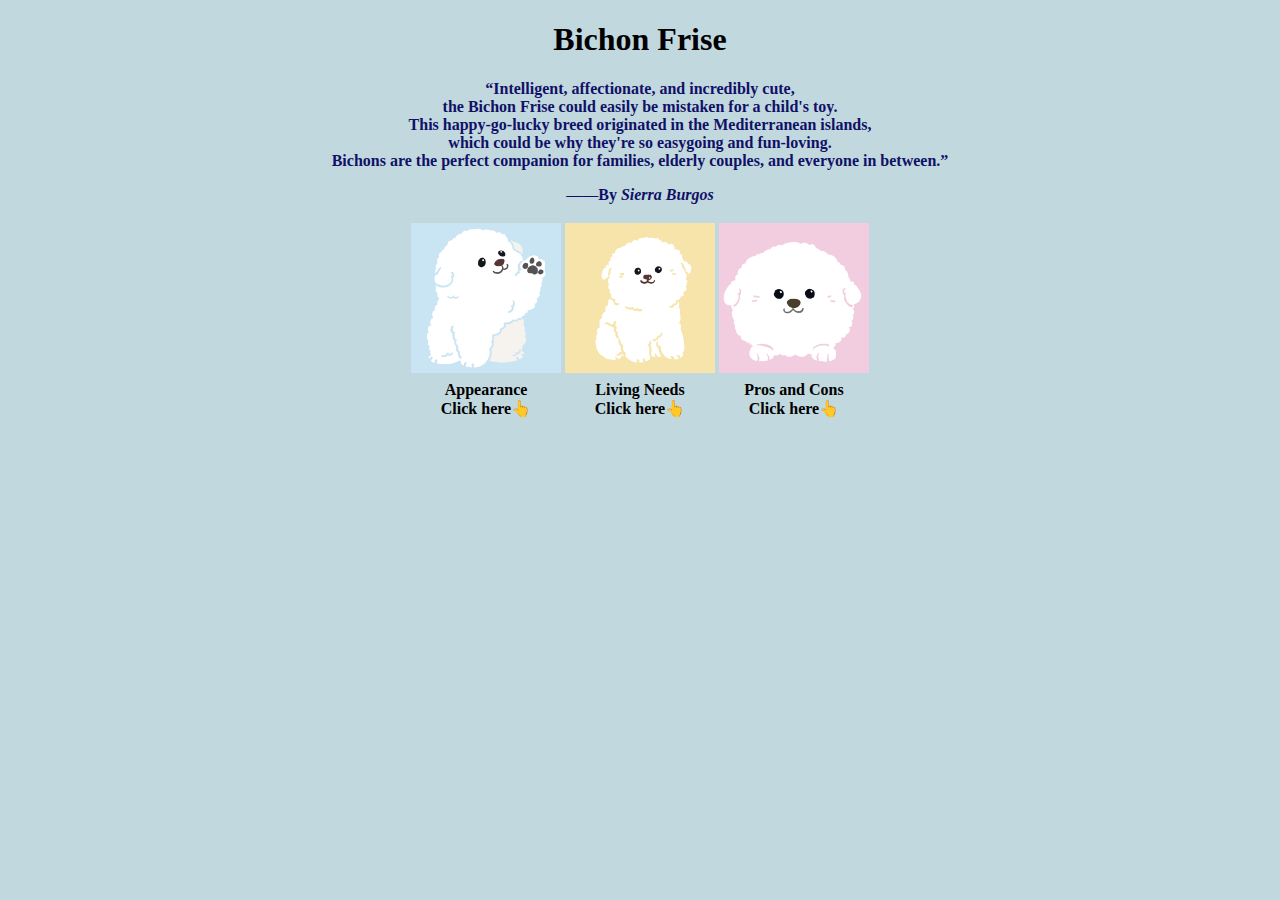
<file: index.html>
<!DOCTYPE HTML>
<meta charset="UTF-8">
<meta name="keywords" content="HTML, CSS">
<meta name="description" content="An Introduction to Bichon Frise">
<meta name="author" content="Zhang Huadan">
<meta http-equiv="refresh" content="30">

<html>
    <head>
        <title>背景颜色示例</title>
        <style>
          body {
            background-color: #c2d8df;
          }
        </style>
      </head>
      
<body>
</div>
<h1 align="center">Bichon Frise</h1>
<p style="color: rgb(16, 17, 102); text-align: center;">
    <b>
    “Intelligent, affectionate, and incredibly cute, <br /> 
    the Bichon Frise could easily be mistaken for a child's toy. <br /> 
    This happy-go-lucky breed originated in the Mediterranean islands, <br /> 
    which could be why they're so easygoing and fun-loving. <br /> 
    Bichons are the perfect companion for families, elderly couples, and everyone in between.”</p>
    </b>
<p style="color: rgb(16, 17, 102)"; align="center">——<b>By <i>Sierra Burgos</i></b></p>
 
<table border="0.1" style="width:300px" align="center">
<tr>
    <td><a href ="Appearance.html"><img src="images/比熊1.jpg" width="150" alt="Appearance"></a></td>
    <td><a href ="Living Needs.html"><img src="images/比熊2.jpg" width="150" alt="Living Needs"></a></td>
    <td><a href ="Pros and Cons.html"><img src="images/比熊3.jpg" width="150" alt="Pros and Cons"></a></td>
</tr>
<tr align="center">
    <td><b>Appearance</br>Click here👆</b></td>
    <td><b>Living Needs</br>Click here👆</b></td>
    <td><b>Pros and Cons</br>Click here👆</b></td>
</tr>


</table>


</body>
</html>
</file>
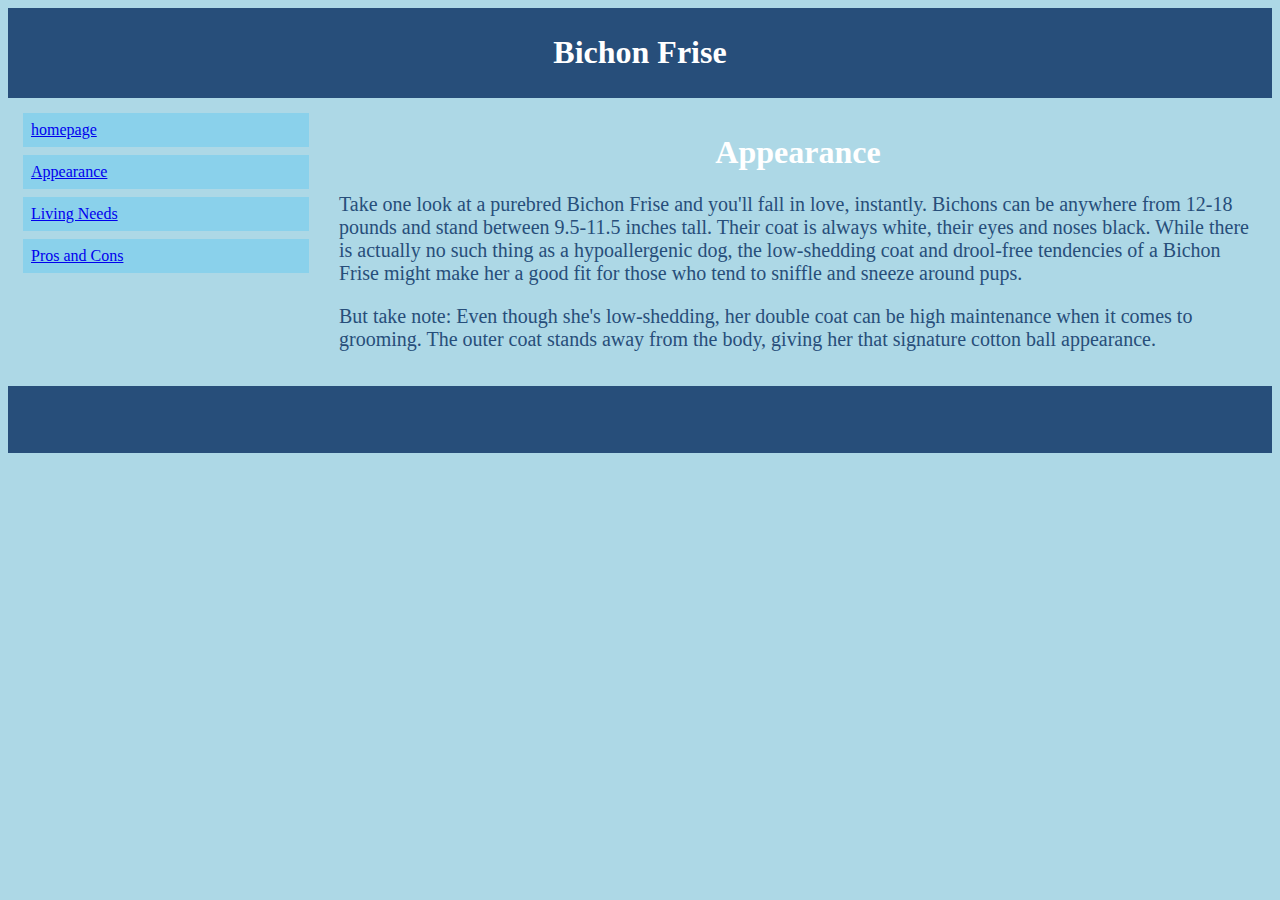
<file: Appearance.html>
<!DOCTYPE html>
<html>
<head>
<link rel="stylesheet" type="text/css" href="style1.css">
</head>

<body>
<!-- 设置顶部header -->
<div class="header">
  <h1>Bichon Frise</h1>
</div>
<!-- 设置两列内容，并使用clearfix清除浮动 -->
<div class="clearfix">
  <!-- 设置菜单栏 -->
  <div class="column menu">
    <ul>
      <li><a href ="index.html">homepage</a></li>
      <li><a href ="Appearance.html">Appearance</a></li>
      <li><a href ="Living Needs.html">Living Needs</a></li>
      <li><a href ="Pros and Cons.html">Pros and Cons</a></li>
    </ul>
  </div>
  <!-- 设置内容栏 -->
  <div class="column content">
    <h1>Appearance</h1>
    <p>Take one look at a purebred Bichon Frise and you'll fall in love, instantly. Bichons can be anywhere from 12-18 pounds and stand between 9.5-11.5 inches tall. Their coat is always white, their eyes and noses black.
        While there is actually no such thing as a hypoallergenic dog, the low-shedding coat and drool-free tendencies of a Bichon Frise might make her a good fit for those who tend to sniffle and sneeze around pups. </p>
    <p>But take note: Even though she's low-shedding, her double coat can be high maintenance when it comes to grooming. The outer coat stands away from the body, giving her that signature cotton ball appearance.</p>
  </div>
</div>
<!-- 设置底部footer -->
<div class="footer">
  <p>Bichon Frise</p>
</div>
</body>
</html>
</file>
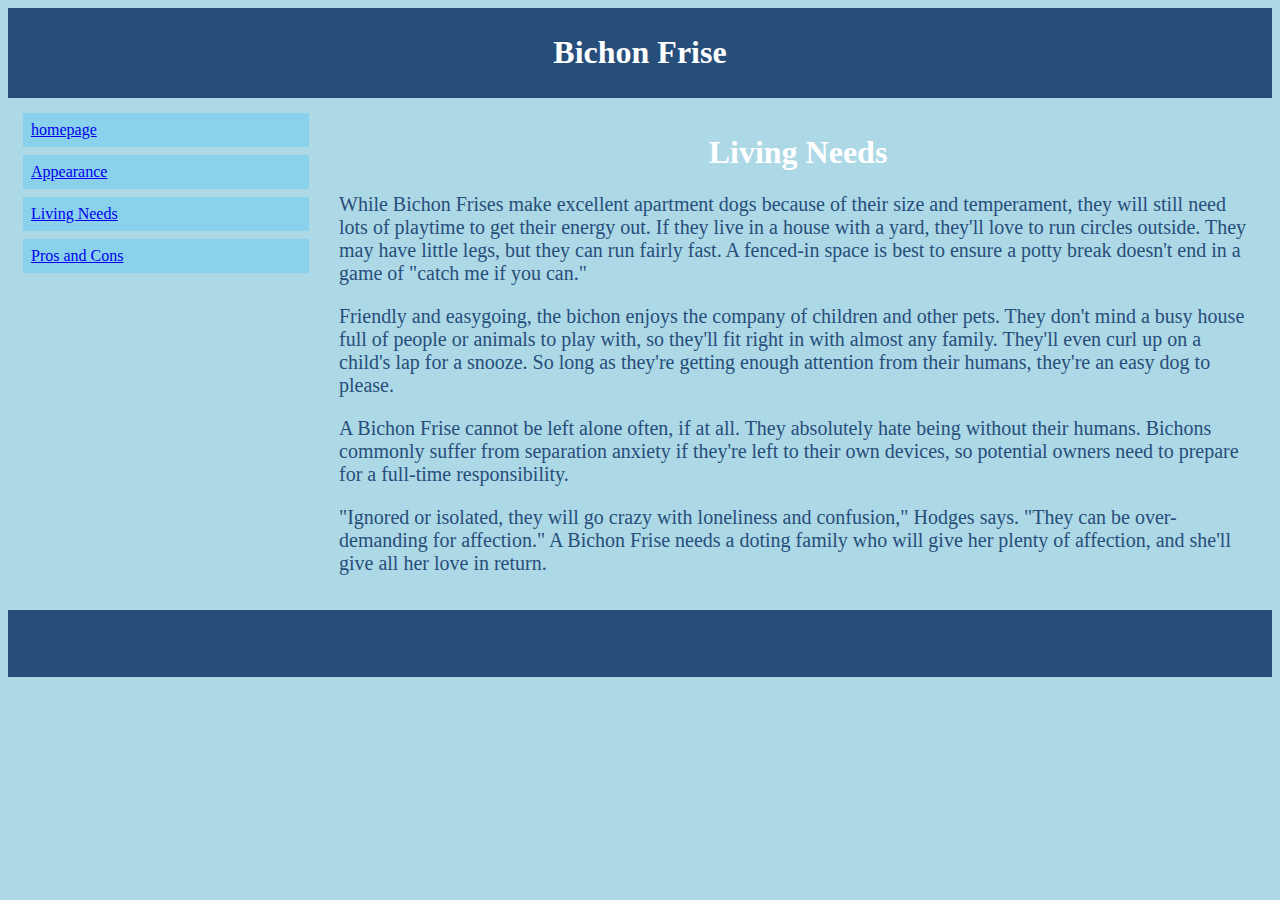
<file: Living Needs.html>
<!DOCTYPE html>
<html>
<head>
<link rel="stylesheet" type="text/css" href="style1.css">
</head>

<body>
<!-- 设置顶部header -->
<div class="header">
  <h1>Bichon Frise</h1>
</div>
<!-- 设置两列内容，并使用clearfix清除浮动 -->
<div class="clearfix">
  <!-- 设置菜单栏 -->
  <div class="column menu">
    <ul>
      <li><a href ="index.html">homepage</a></li>
      <li><a href ="Appearance.html">Appearance</a></li>
      <li><a href ="Living Needs.html">Living Needs</a></li>
      <li><a href ="Pros and Cons.html">Pros and Cons</a></li>
    </ul>
  </div>
  <!-- 设置内容栏 -->
  <div class="column content">
    <h1>Living Needs</h1>
    <p>
        While Bichon Frises make excellent apartment dogs because of their size and temperament, they will still need lots of playtime to get their energy out. If they live in a house with a yard, they'll love to run circles outside. They may have little legs, but they can run fairly fast. A fenced-in space is best to ensure a potty break doesn't end in a game of "catch me if you can."
    </p>
    <p>
        Friendly and easygoing, the bichon enjoys the company of children and other pets. They don't mind a busy house full of people or animals to play with, so they'll fit right in with almost any family. They'll even curl up on a child's lap for a snooze. So long as they're getting enough attention from their humans, they're an easy dog to please. 
    </p>
    <p>
        A Bichon Frise cannot be left alone often, if at all. They absolutely hate being without their humans. Bichons commonly suffer from separation anxiety if they're left to their own devices, so potential owners need to prepare for a full-time responsibility. 
    </p>
    <p>
        "Ignored or isolated, they will go crazy with loneliness and confusion," Hodges says. "They can be over-demanding for affection." A Bichon Frise needs a doting family who will give her plenty of affection, and she'll give all her love in return.
    </p>
  
</div>
</div>
<!-- 设置底部footer -->
<div class="footer">
  <p>Bichon Frise</p>
</div>
</body>
</html>
</file>
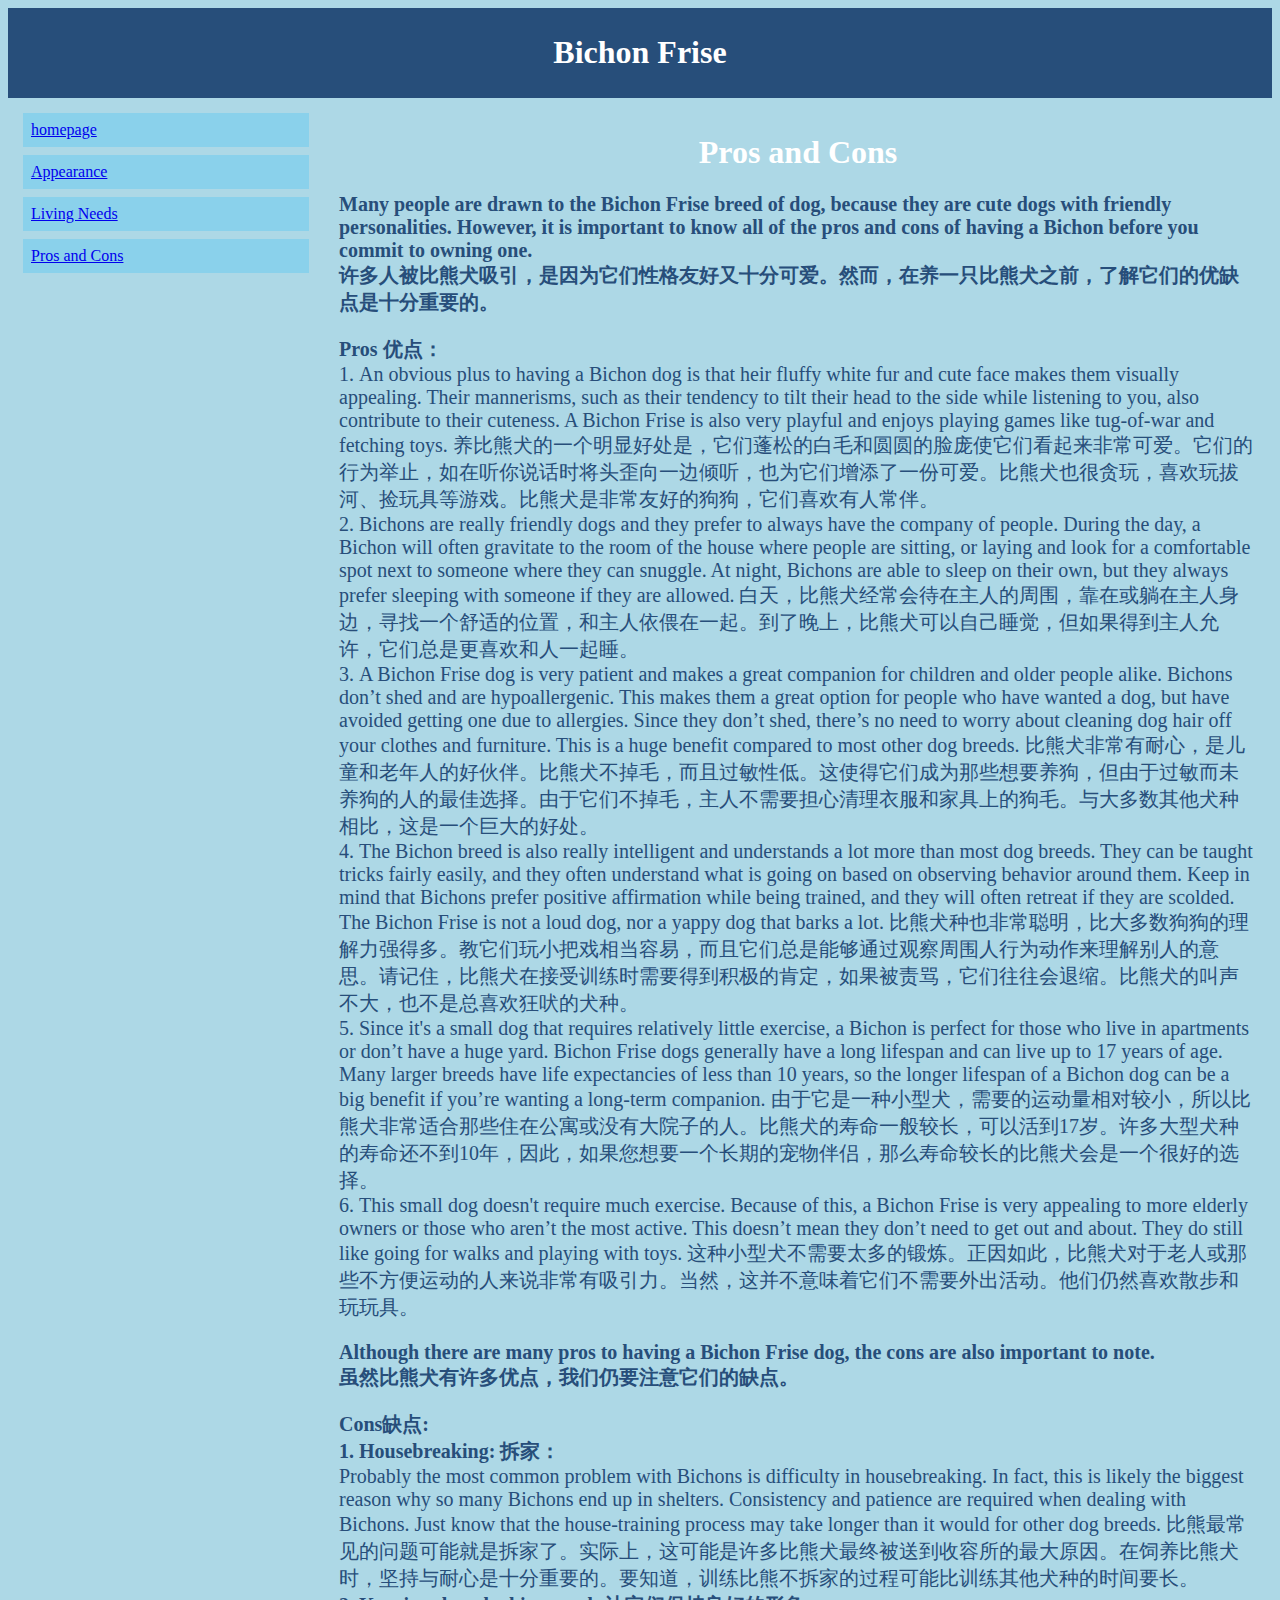
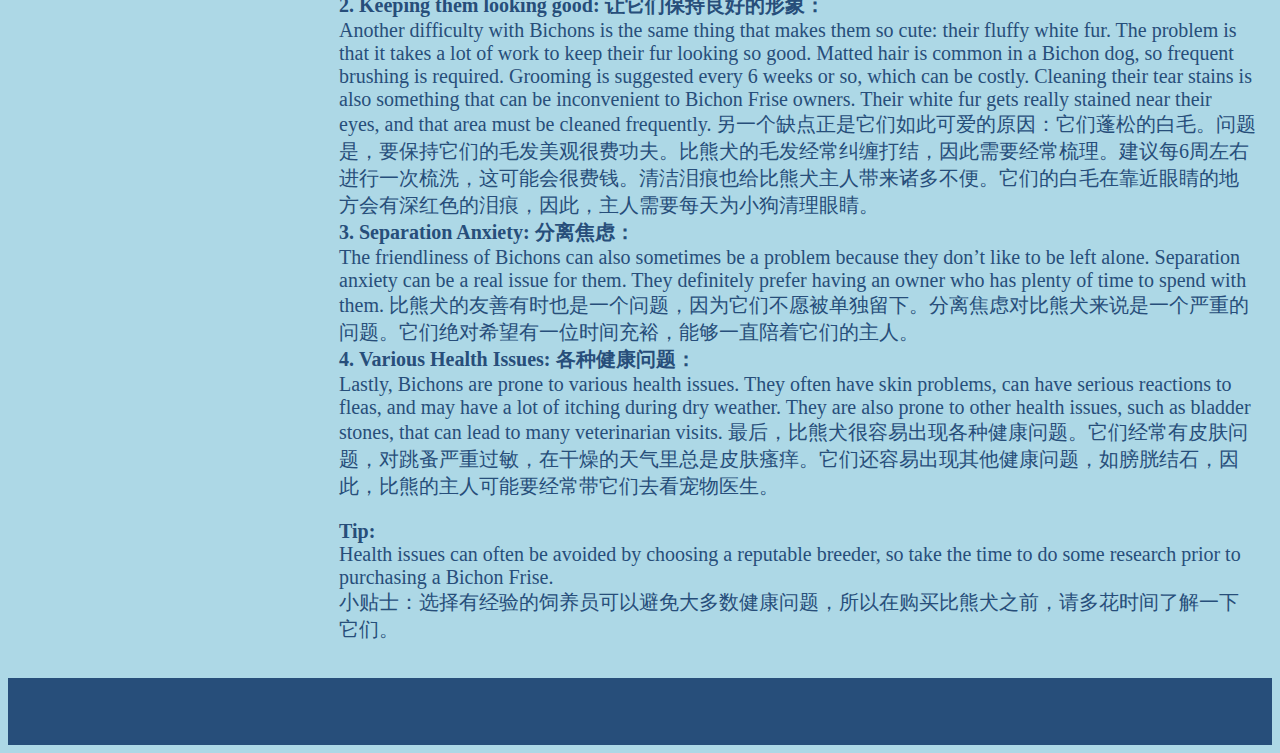
<file: Pros and Cons.html>
<!DOCTYPE html>
<html>
<head>
<link rel="stylesheet" type="text/css" href="style1.css">
</head>

<body>
<!-- 设置顶部header -->
<div class="header">
  <h1>Bichon Frise</h1>
</div>
<!-- 设置两列内容，并使用clearfix清除浮动 -->
<div class="clearfix">
  <!-- 设置菜单栏 -->
  <div class="column menu">
    <ul>
      <li><a href ="index.html">homepage</a></li>
      <li><a href ="Appearance.html">Appearance</a></li>
      <li><a href ="Living Needs.html">Living Needs</a></li>
      <li><a href ="Pros and Cons.html">Pros and Cons</a></li>
    </ul>
  </div>
  <!-- 设置内容栏 -->
  <div class="column content">
    <h1>Pros and Cons</h1>
    <p>
        <b>Many people are drawn to the Bichon Frise breed of dog, because they are cute dogs with friendly personalities. However, it is important to know all of the pros and cons of having a Bichon before you commit to owning one.
        </br>许多人被比熊犬吸引，是因为它们性格友好又十分可爱。然而，在养一只比熊犬之前，了解它们的优缺点是十分重要的。</b>
    </p>
    <p>
        <b>Pros 优点：</br></b>
        1. An obvious plus to having a Bichon dog is that heir fluffy white fur and cute face makes them visually appealing. Their mannerisms, such as their tendency to tilt their head to the side while listening to you, also contribute to their cuteness. A Bichon Frise is also very playful and enjoys playing games like tug-of-war and fetching toys.
        养比熊犬的一个明显好处是，它们蓬松的白毛和圆圆的脸庞使它们看起来非常可爱。它们的行为举止，如在听你说话时将头歪向一边倾听，也为它们增添了一份可爱。比熊犬也很贪玩，喜欢玩拔河、捡玩具等游戏。比熊犬是非常友好的狗狗，它们喜欢有人常伴。
        </br>
        2. Bichons are really friendly dogs and they prefer to always have the company of people.
        During the day, a Bichon will often gravitate to the room of the house where people are sitting, or laying and look for a comfortable spot next to someone where they can snuggle.
        At night, Bichons are able to sleep on their own, but they always prefer sleeping with someone if they are allowed.
        白天，比熊犬经常会待在主人的周围，靠在或躺在主人身边，寻找一个舒适的位置，和主人依偎在一起。到了晚上，比熊犬可以自己睡觉，但如果得到主人允许，它们总是更喜欢和人一起睡。
        </br>
        3. A Bichon Frise dog is very patient and makes a great companion for children and older people alike. Bichons don’t shed and are hypoallergenic. This makes them a great option for people who have wanted a dog, but have avoided getting one due to allergies. Since they don’t shed, there’s no need to worry about cleaning dog hair off your clothes and furniture. This is a huge benefit compared to most other dog breeds. 
        比熊犬非常有耐心，是儿童和老年人的好伙伴。比熊犬不掉毛，而且过敏性低。这使得它们成为那些想要养狗，但由于过敏而未养狗的人的最佳选择。由于它们不掉毛，主人不需要担心清理衣服和家具上的狗毛。与大多数其他犬种相比，这是一个巨大的好处。
        </br>
        4. The Bichon breed is also really intelligent and understands a lot more than most dog breeds. They can be taught tricks fairly easily, and they often understand what is going on based on observing behavior around them. Keep in mind that Bichons prefer positive affirmation while being trained, and they will often retreat if they are scolded. The Bichon Frise is not a loud dog, nor a yappy dog that barks a lot.
        比熊犬种也非常聪明，比大多数狗狗的理解力强得多。教它们玩小把戏相当容易，而且它们总是能够通过观察周围人行为动作来理解别人的意思。请记住，比熊犬在接受训练时需要得到积极的肯定，如果被责骂，它们往往会退缩。比熊犬的叫声不大，也不是总喜欢狂吠的犬种。
        </br>
        5. Since it's a small dog that requires relatively little exercise, a Bichon is perfect for those who live in apartments or don’t have a huge yard. Bichon Frise dogs generally have a long lifespan and can live up to 17 years of age. Many larger breeds have life expectancies of less than 10 years, so the longer lifespan of a Bichon dog can be a big benefit if you’re wanting a long-term companion.
        由于它是一种小型犬，需要的运动量相对较小，所以比熊犬非常适合那些住在公寓或没有大院子的人。比熊犬的寿命一般较长，可以活到17岁。许多大型犬种的寿命还不到10年，因此，如果您想要一个长期的宠物伴侣，那么寿命较长的比熊犬会是一个很好的选择。
        </br>
        6. This small dog doesn't require much exercise. Because of this, a Bichon Frise is very appealing to more elderly owners or those who aren’t the most active. This doesn’t mean they don’t need to get out and about. They do still like going for walks and playing with toys.
        这种小型犬不需要太多的锻炼。正因如此，比熊犬对于老人或那些不方便运动的人来说非常有吸引力。当然，这并不意味着它们不需要外出活动。他们仍然喜欢散步和玩玩具。
        </br>
    <p>
        <b>Although there are many pros to having a Bichon Frise dog, the cons are also important to note.
        </br>虽然比熊犬有许多优点，我们仍要注意它们的缺点。</b>
    </p>
        
    </p>
    <p>
        <b>Cons缺点:</br></b>
        <b>1. Housebreaking:
        拆家：</br></b>
        Probably the most common problem with Bichons is difficulty in housebreaking. In fact, this is likely the biggest reason why so many Bichons end up in shelters. Consistency and patience are required when dealing with Bichons. Just know that the house-training process may take longer than it would for other dog breeds.
        比熊最常见的问题可能就是拆家了。实际上，这可能是许多比熊犬最终被送到收容所的最大原因。在饲养比熊犬时，坚持与耐心是十分重要的。要知道，训练比熊不拆家的过程可能比训练其他犬种的时间要长。
        </br>
        <b>2. Keeping them looking good:
        让它们保持良好的形象：</br></b>
        Another difficulty with Bichons is the same thing that makes them so cute: their fluffy white fur. The problem is that it takes a lot of work to keep their fur looking so good. Matted hair is common in a Bichon dog, so frequent brushing is required. Grooming is suggested every 6 weeks or so, which can be costly. Cleaning their tear stains is also something that can be inconvenient to Bichon Frise owners. Their white fur gets really stained near their eyes, and that area must be cleaned frequently.
        另一个缺点正是它们如此可爱的原因：它们蓬松的白毛。问题是，要保持它们的毛发美观很费功夫。比熊犬的毛发经常纠缠打结，因此需要经常梳理。建议每6周左右进行一次梳洗，这可能会很费钱。清洁泪痕也给比熊犬主人带来诸多不便。它们的白毛在靠近眼睛的地方会有深红色的泪痕，因此，主人需要每天为小狗清理眼睛。
        </br>
        <b>3. Separation Anxiety:
        分离焦虑：</br></b>
        The friendliness of Bichons can also sometimes be a problem because they don’t like to be left alone. Separation anxiety can be a real issue for them. They definitely prefer having an owner who has plenty of time to spend with them.
        比熊犬的友善有时也是一个问题，因为它们不愿被单独留下。分离焦虑对比熊犬来说是一个严重的问题。它们绝对希望有一位时间充裕，能够一直陪着它们的主人。
         </br>
        <b>4. Various Health Issues:
        各种健康问题：</br></b>
        Lastly, Bichons are prone to various health issues. They often have skin problems, can have serious reactions to fleas, and may have a lot of itching during dry weather. They are also prone to other health issues, such as bladder stones, that can lead to many veterinarian visits.
        最后，比熊犬很容易出现各种健康问题。它们经常有皮肤问题，对跳蚤严重过敏，在干燥的天气里总是皮肤瘙痒。它们还容易出现其他健康问题，如膀胱结石，因此，比熊的主人可能要经常带它们去看宠物医生。 
    </p>
    <p>
        <b>Tip: </b>
        </br>
        Health issues can often be avoided by choosing a reputable breeder, so take the time to do some research prior to purchasing a Bichon Frise.
        </br>
        小贴士：选择有经验的饲养员可以避免大多数健康问题，所以在购买比熊犬之前，请多花时间了解一下它们。
    </p>


  </div>
</div>
<!-- 设置底部footer -->
<div class="footer">
  <p>Bichon Frise</p>
</div>
</body>
</html>
</file>
<file: style1.css>
/* 一些基本的设置 */
body {
    background-color: lightblue;
  }
  
  h1 {
    color: rgb(255, 255, 255);
    text-align: center;
  }
  
  p {
    color:rgb(39, 78, 122);
    font-family: 'Times New Roman', Times, serif;
    font-size: 20px;
  }


  /* 设置所有元素的边框盒模型为border-box */
* {
    box-sizing: border-box;
  }
  /* 设置顶部和底部header、footer的样式 */
  .header {
    background-color:rgb(39, 78, 122);
    color:white;
    text-align:center;
    padding:5px;
  }
  
  .footer {
    background-color:rgb(39, 78, 122);
    color:white;
    clear:both;
    text-align:center;
    padding:2px; 
    }

  /* 设置列的样式 */
  .column {
  float:left;
  padding: 15px;
  }
  
  /* clearfix hack：清除浮动 */
  .clearfix::after {
  content: "";
  clear: both;
  display: table;
  }
  
  /* 设置菜单栏的宽度 */
  .menu {
  width: 25%;
  }
  
  /* 设置内容栏的宽度 */
  .content {
  width: 75%;
  }
  
  /* 设置菜单栏的列表样式 */
  .menu ul {
    list-style-type: none;
    margin: 0;
    padding: 0;
  }
  
  /* 设置菜单栏列表项的样式 */
  .menu li {
  padding: 8px;
  margin-bottom: 8px;
  background-color: #8ad1eb;
  color: #ffffff;
  }
  
  /* 设置菜单栏列表项悬停时的样式 */
  .menu li:hover {
  background-color: #c5b7ec;
</file>
